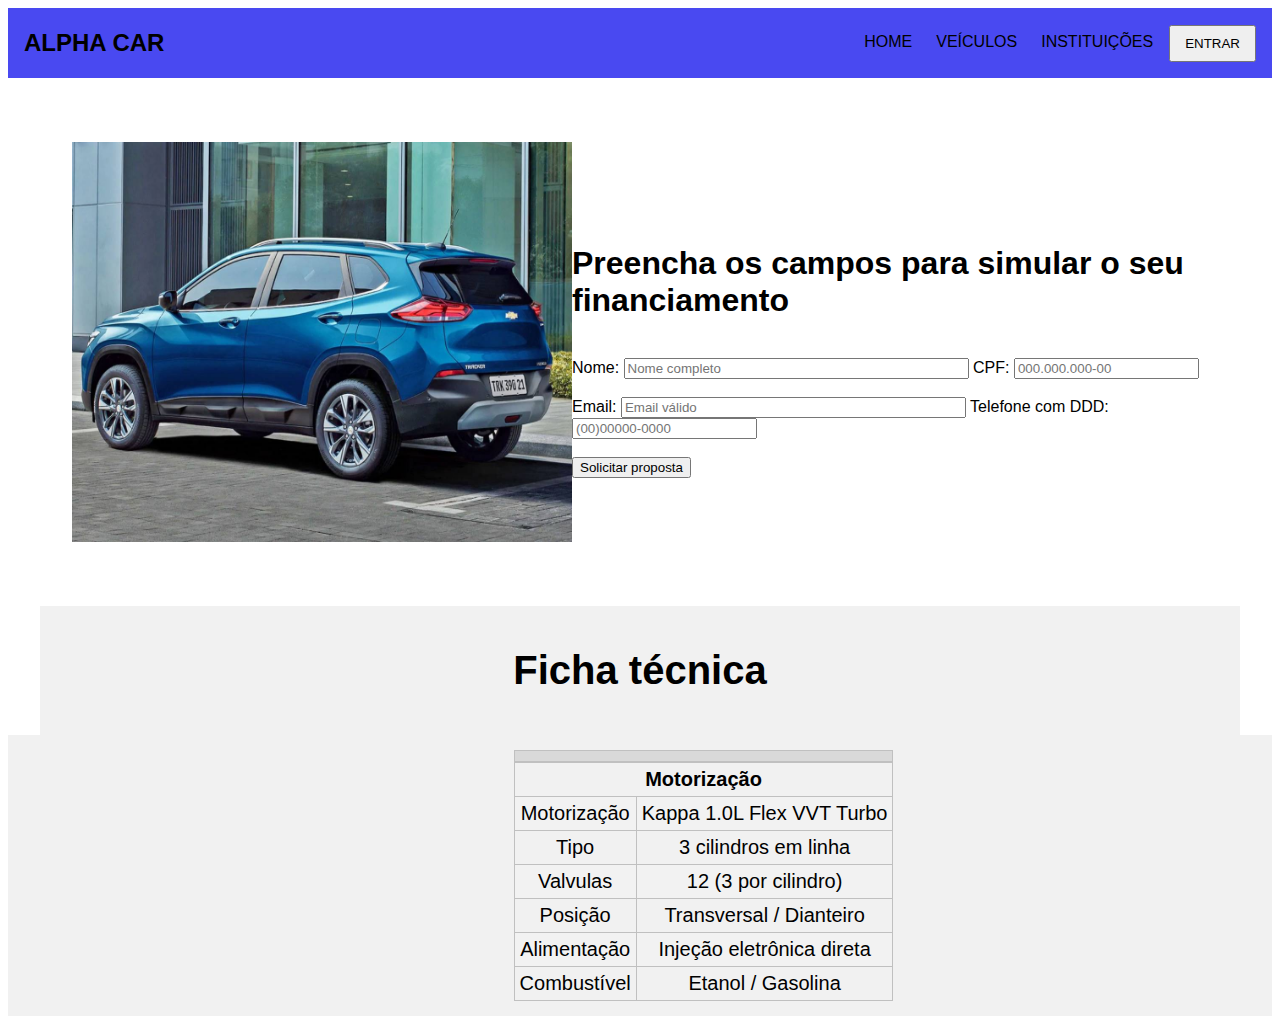
<file: dfokcd/index.html>
<!DOCTYPE html>
<html lang="pt-br">

<head>
    <meta charset="UTF-8">
    <meta http-equiv="X-UA-Compatible" content="IE=edge">
    <meta name="viewport" content="width=device-width, initial-scale=1.0">
    <link rel="stylesheet" type="text/css" href="style.css" media="screen" />
    <title>Alpha Car</title>
</head>

<body>
    <header id="header">
        <a id="logo" href="">ALPHA CAR</a>
        <nav id="nav">
            <ul id="menu">
                <li><a href="/">HOME</a></li>
                <li><a href="/">VEÍCULOS</a></li>
                <li><a href="/">INSTITUIÇÕES</a></li>
                <button id="button"><li><a href="/">ENTRAR</a></li></button>
            </ul>
        </nav>
    </header>
    <section class="imagem">
        <img src="chevrolet_tracker_2021_2.jpg" alt="mobile" width="500" height="400">
        </select>
        <div class="form">
            <form method="post" action="index.php"><br>
                <h1>Preencha os campos para simular o seu financiamento</h1><br>
                <label for="Nome">Nome:</label>
                <input type="text" size="40" placeholder="Nome completo">
                <label for="cpf">CPF:</label>
                <input type="text" placeholder="000.000.000-00"><br><br>
                <label for="email">Email: </label>
                <input type="text" size="40" placeholder="Email válido">
                <label for="telefone">Telefone com DDD:</label>
                <input type="text" placeholder="(00)00000-0000"><br><br>
                <input type="submit" value="Solicitar proposta">
            </form>
        </div>
    </section>
    <header class="header">
        <h1>Ficha técnica</h1>
    </header>

    <div class="tabela" align="center">
        <table>
            <caption></caption>
            <colgroup>
                <col span="2">
                <col span="1" style="background-color:#f2f2f2">
            </colgroup>
            <thead>
                <tr>
                    <th colspan="2">Motorização</th>

                </tr>
            </thead>
            <tbody>
                <tr>
                    <td>Motorização</td>
                    <td>Kappa 1.0L Flex VVT Turbo</td>
                </tr>
                <tr>
                    <td>Tipo</td>
                    <td>3 cilindros em linha</td>
                </tr>
                <tr>
                    <td>Valvulas</td>
                    <td>12 (3 por cilindro)</td>
                </tr>
                <tr>
                    <td>Posição</td>
                    <td>Transversal / Dianteiro</td>
                </tr>
                <tr>
                    <td>Alimentação</td>
                    <td>Injeção eletrônica direta</td>
                </tr>
                <tr>
                    <td>Combustível</td>
                    <td>Etanol / Gasolina</td>
                </tr>
        </table>
    </div>



</body>

</html>
</file>
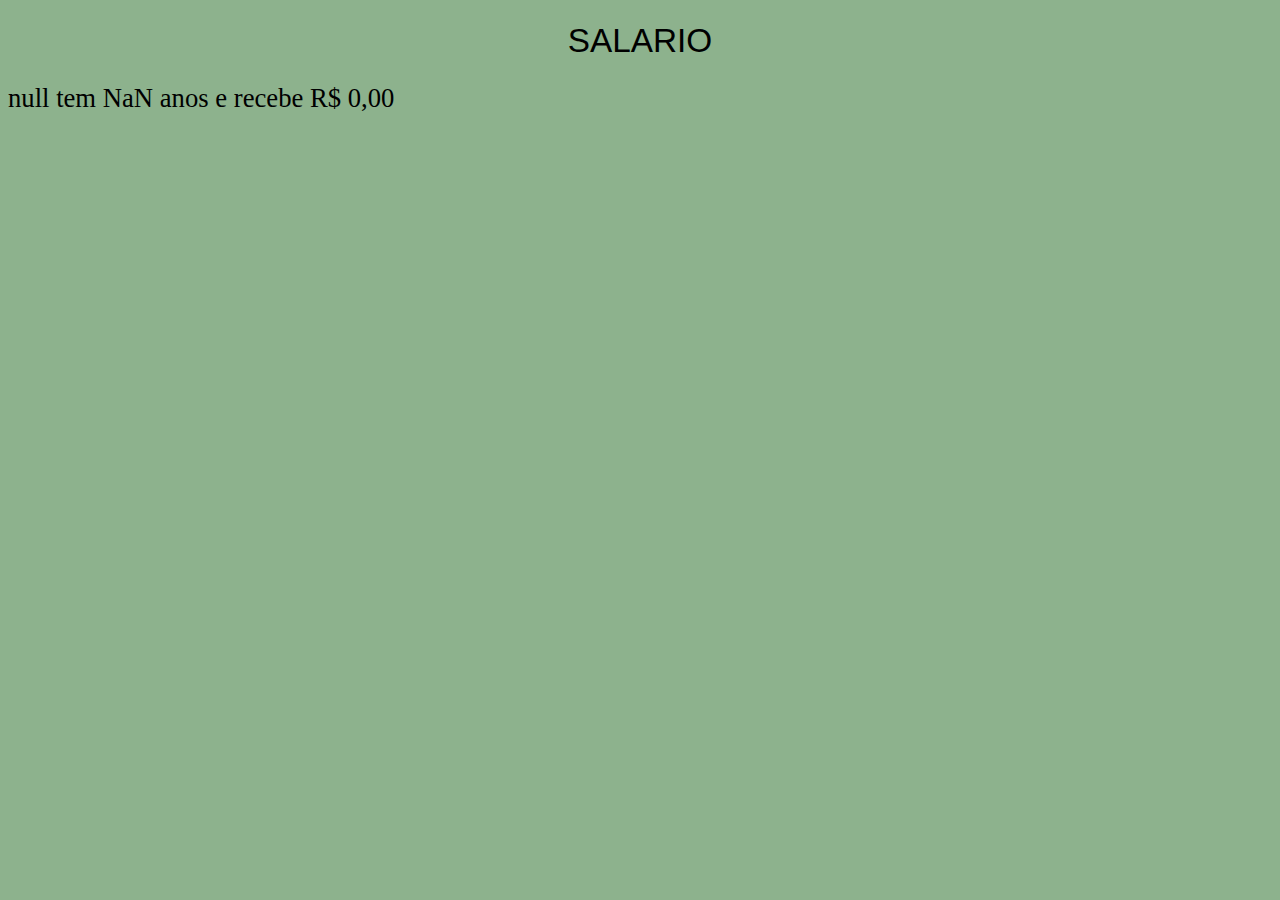
<file: Projetos/pj001.html>
<!DOCTYPE html>
<html lang="pt-br">

<head>
    <meta charset="UTF-8">
    <meta http-equiv="X-UA-Compatible" content="IE=edge">
    <meta name="viewport" content="width=device-width, initial-scale=1.0">
    <title>Document</title>
    <style>
        body {
            font: normal 20pt white arial;
            background-color: rgb(141, 178, 141);
        }
        
        h1 {
            font: normal 25pt arial;
        }
    </style>
</head>

<body>
    <h1 align="center">SALARIO</h1>
    <script>
        var nome = window.prompt('Digite seu nome: ');
        var idade = Number.parseInt(window.prompt('Digite sua idade: '));
        var salario = Number(window.prompt('Informe seu salario: '));
        document.write(`${nome} tem ${idade} anos e recebe ${salario.toLocaleString('pt-BR', {style: 'currency', currency: 'BRL'})}`)
            // este comando transforma o numero digitado na variavel na moeda do pais selecionado
    </script>
</body>

</html>
</file>
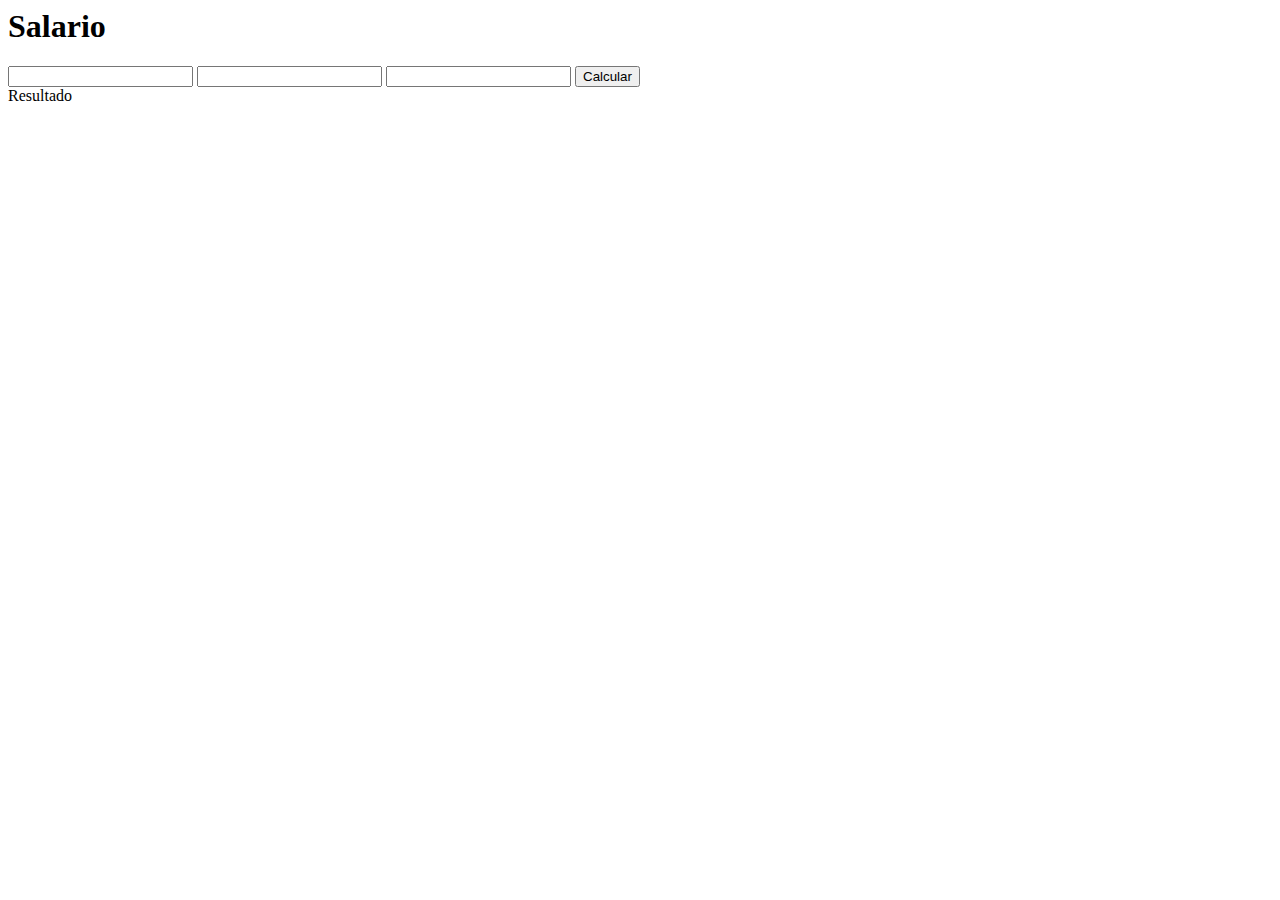
<file: Projetos/pj002.html>
<!DOCTYPE <!DOCTYPE html>
<html lang="pt-br">

<head>
    <meta charset="UTF-8">
    <meta http-equiv="X-UA-Compatible" content="IE=edge">
    <meta name="viewport" content="width=device-width, initial-scale=1.0">
    <title>Document</title>
    <style>

    </style>
</head>

<body>

    <h1>Salario</h1>
    <input type="text" id="name">
    <input type="number" id="salario">
    <input type="text" id="moeda">
    <input type="button" value="Calcular" id="iniciar" onclick="calcular()">
    <div id="res">Resultado</div>
    <script>
        function calcular() {
            var nm = document.getElementById('name').value;
            var slr = document.getElementById('salario').value;
            var md = document.getElementById('moeda').value;
            var res = document.getElementById('res');
            if (md == 'Real') {
                res.innerText = `${nm}, seu salário em reais é de R$${slr}.`;
            } else if (md == 'Dolar') {
                slr = slr / 5;
                res.innerText = `${nm}, seu salário em dólares é de $${slr}.`;
            } else if (md == 'Euro') {
                slr = slr / 5.41;
                res.innerText = `${nm}, seu salário em euros é de €${slr}.`;
            } else {
                res.innerText = `${nm}, você digitou a moeda de uma forma errada, digite: Real, Dolar ou Euro.`
            }
        }
    </script>
</body>

</html>
</file>
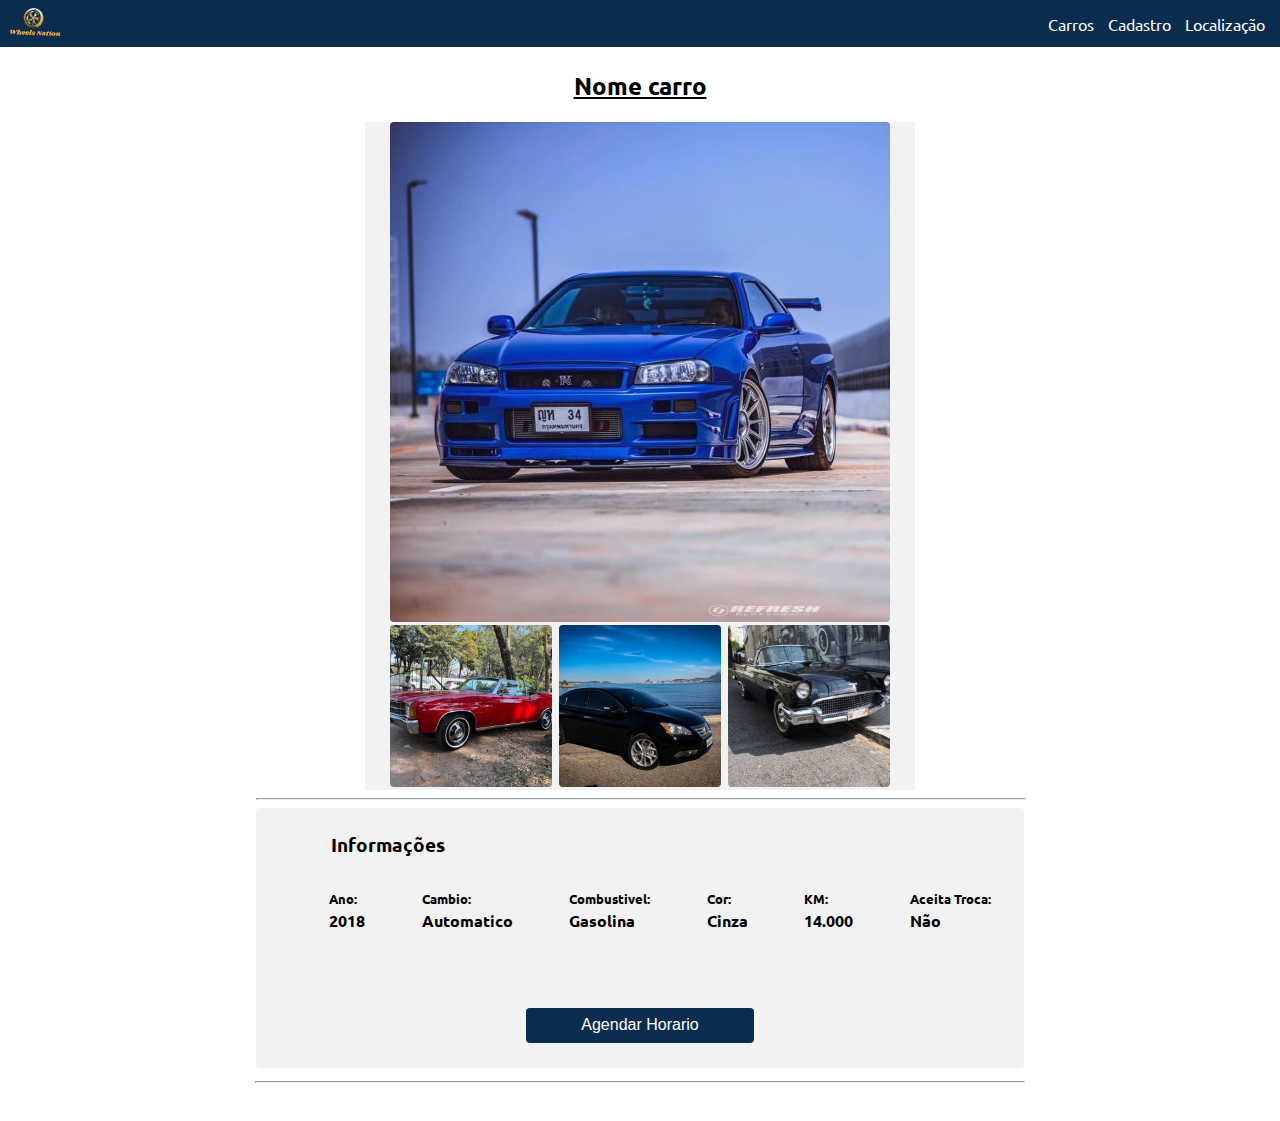
<file: Projeto-Lucimara/Carro/carro.html>
<!DOCTYPE html>
<html lang="pt-br">

<head>
    <meta charset="UTF-8">
    <meta http-equiv="X-UA-Compatible" content="IE=edge">
    <meta name="viewport" content="width=device-width, initial-scale=1.0">
    <link rel="stylesheet" type="text/css" href="carro.css" />
    <link rel="preconnect" href="https://fonts.googleapis.com">
    <link rel="preconnect" href="https://fonts.gstatic.com" crossorigin>
    <link href="https://fonts.googleapis.com/css2?family=Chivo+Mono&family=Ubuntu&display=swap" rel="stylesheet">
    <title>(Nome do Carro) - Informações</title>
</head>

<body>
    <header class="top">
        <a class="link-logo" href="pagina-carros.html"><img src="Wheels-Nation Logo.png" class="logo" alt="Logo da empresa" width="20%"></a>
        <div class="links">
            <a href="#">Carros</a>
            <a href="#">Cadastro</a>
            <a href="#">Localização</a>
        </div>
    </header>
    <div class="car">
        <h2><strong><u>Nome carro</u></strong></h2>
        <div class="imgs-car">
            <div class="items">
                <div class="select-image">
                    <img id="principal" src="skyline 500x500.jpg" alt="Imagem selecionada">
                </div>
                <div class="images">
                    <div class="thumbnails">
                        <div class="thumbnail">
                            <img src="Chevelle-1971-Vermelho-3-500x500.jpg" id="thumb1" onclick="img1click()">
                        </div>
                        <div class="thumbnail">
                            <img src="carro 500x500.jpg" id="thumb2" onclick="img2click()">
                        </div>
                        <div class="thumbnail">
                            <img src="carro antigo 500x500.jpg" id="thumb3" onclick="img3click()">
                        </div>
                    </div>
                </div>
            </div>
        </div>
        <hr width="100%" align="center">
        <div class="info-car">
            <h3>Informações</h3>
            <ul class="info">
                <li class="detail">
                    <h5>Ano:</h5>
                    <h4>2018</h4>
                </li>
                <li class="detail">
                    <h5>Cambio:</h5>
                    <h4>Automatico</h4>
                </li>
                <li class="detail">
                    <h5>Combustivel:</h5>
                    <h4>Gasolina</h4>
                </li>
                <br>
                <li class="detail">
                    <h5>Cor:</h5>
                    <h4>Cinza</h4>
                </li>
                <li class="detail">
                    <h5>KM:</h5>
                    <h4>14.000</h4>
                </li>
                <li class="detail">
                    <h5>Aceita Troca:</h5>
                    <h4>Não</h4>
                </li>
            </ul>
            <div class="bt-agendar"><button class="agendar">Agendar Horario</button></div>
        </div>
    </div>
    <hr class="final">
    <script src="carro.js"></script>
</body>

</html>
</file>
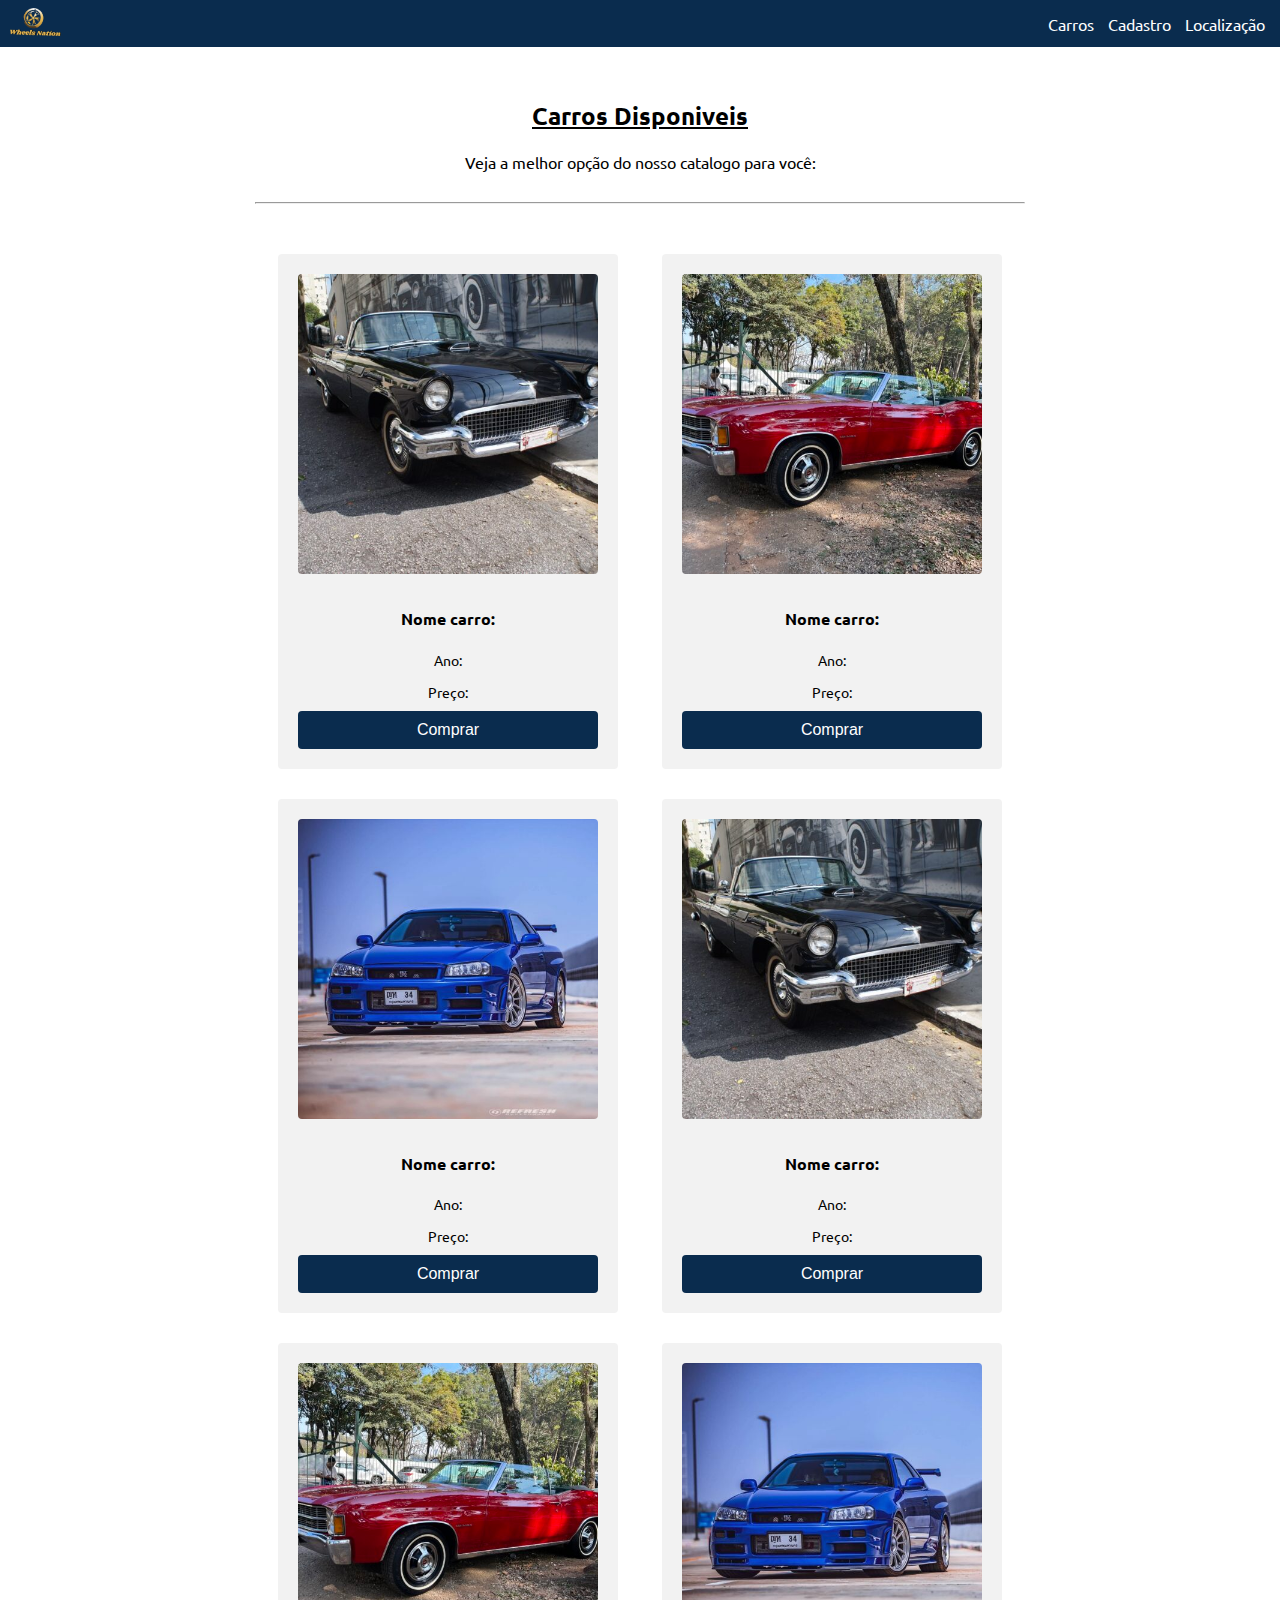
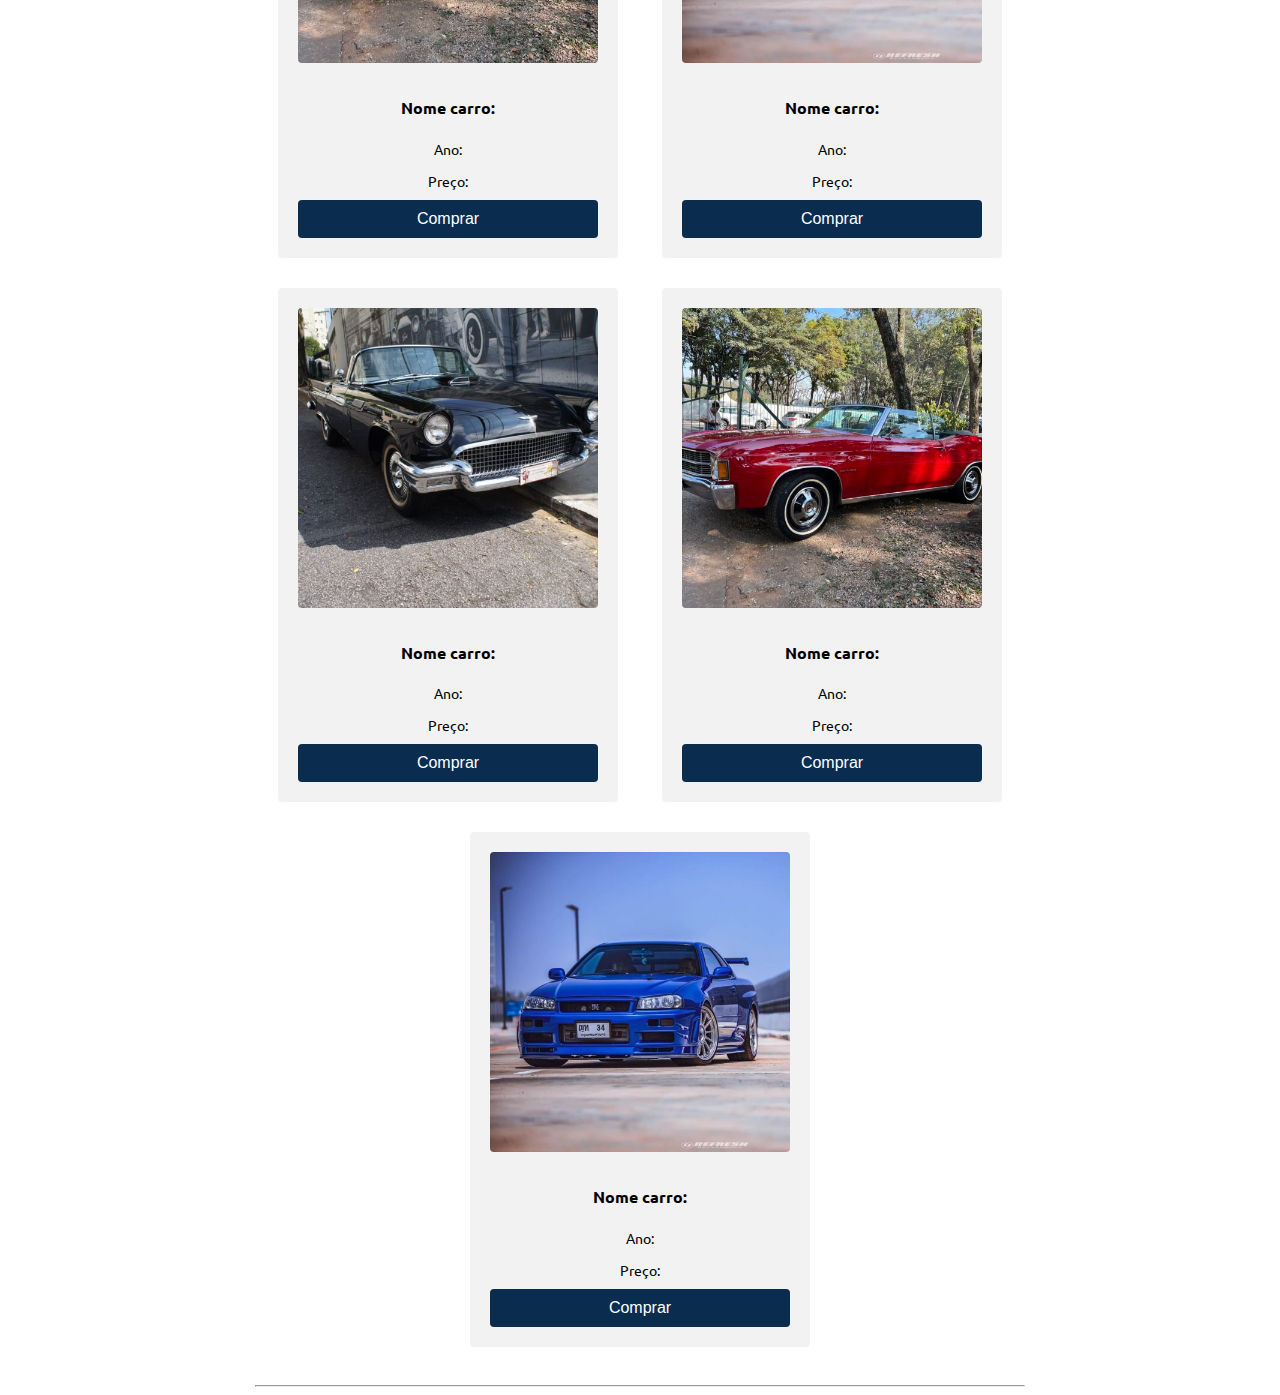
<file: Projeto-Lucimara/Catalogo/catalogo.html>
<!DOCTYPE html>
<html lang="pt-br">

<head>
    <meta charset="UTF-8">
    <meta http-equiv="X-UA-Compatible" content="IE=edge">
    <meta name="viewport" content="width=device-width, initial-scale=1.0">
    <link rel="stylesheet" type="text/css" href="catalogo.css" />
    <link rel="preconnect" href="https://fonts.googleapis.com">
    <link rel="preconnect" href="https://fonts.gstatic.com" crossorigin>
    <link href="https://fonts.googleapis.com/css2?family=Chivo+Mono&family=Ubuntu&display=swap" rel="stylesheet">
    <title>Pagina Inicial</title>
</head>

<body>
    <header class="top">
        <a class="link-logo" href="pagina-carros.html"><img src="Wheels-Nation Logo.png" class="logo" alt="Logo da empresa" width="20%"></a>
        <div class="links">
            <a href="#">Carros</a>
            <a href="#">Cadastro</a>
            <a href="#">Localização</a>
        </div>
    </header>
    <div class="info">
        <h2><strong><u>Carros Disponiveis</u></strong></h2>
        <div class="sub-tittle" align="center">Veja a melhor opção do nosso catalogo para você:</div>
        <hr width="60%" align="center">
        <div class="cars">
            <div class="portifolio">
                <div class="carros">
                    <img src="carro antigo 500x500.jpg" alt="CarrosDisponiveis" width=300>
                    <h4>Nome carro:</h4>
                    <p>Ano:</p>
                    <p>Preço:</p>
                    <input type="button" name="Comprar" value="Comprar" class="buy">
                </div>

                <div class="carros">
                    <img src="Chevelle-1971-Vermelho-3-500x500.jpg" alt="CarrosDisponiveis" width=300>
                    <h4>Nome carro:</h4>
                    <p>Ano:</p>
                    <p>Preço:</p>
                    <input type="button" name="Comprar" value="Comprar" class="buy">
                </div>
                <div class="carros">
                    <img src="skyline 500x500.jpg" alt="CarrosDisponiveis" width=300>
                    <h4>Nome carro:</h4>
                    <p>Ano:</p>
                    <p>Preço:</p>
                    <input type="button" name="Comprar" value="Comprar" class="buy">
                </div>
                <div class="carros">
                    <img src="carro antigo 500x500.jpg" alt="CarrosDisponiveis" width=300>
                    <h4>Nome carro:</h4>
                    <p>Ano:</p>
                    <p>Preço:</p>
                    <input type="button" name="Comprar" value="Comprar" class="buy">
                </div>
                <div class="carros">
                    <img src="Chevelle-1971-Vermelho-3-500x500.jpg" alt="CarrosDisponiveis" width=300>
                    <h4>Nome carro:</h4>
                    <p>Ano:</p>
                    <p>Preço:</p>
                    <input type="button" name="Comprar" value="Comprar" class="buy">
                </div>
                <div class="carros">
                    <img src="skyline 500x500.jpg" alt="CarrosDisponiveis" width=300>
                    <h4>Nome carro:</h4>
                    <p>Ano:</p>
                    <p>Preço:</p>
                    <input type="button" name="Comprar" value="Comprar" class="buy">
                </div>
                <div class="carros">
                    <img src="carro antigo 500x500.jpg" alt="CarrosDisponiveis" width=300>
                    <h4>Nome carro:</h4>
                    <p>Ano:</p>
                    <p>Preço:</p>
                    <input type="button" name="Comprar" value="Comprar" class="buy">
                </div>

                <div class="carros">
                    <img src="Chevelle-1971-Vermelho-3-500x500.jpg" alt="CarrosDisponiveis" width=300>
                    <h4>Nome carro:</h4>
                    <p>Ano:</p>
                    <p>Preço:</p>
                    <input type="button" name="Comprar" value="Comprar" class="buy">
                </div>
                <div class="carros">
                    <img src="skyline 500x500.jpg" alt="CarrosDisponiveis" width=300>
                    <h4>Nome carro:</h4>
                    <p>Ano:</p>
                    <p>Preço:</p>
                    <input type="button" name="Comprar" value="Comprar" class="buy">
                </div>

            </div>
        </div>
    </div>
    <hr width="60%" heigth="0.1px" align="center">
</body>

</html>
</file>
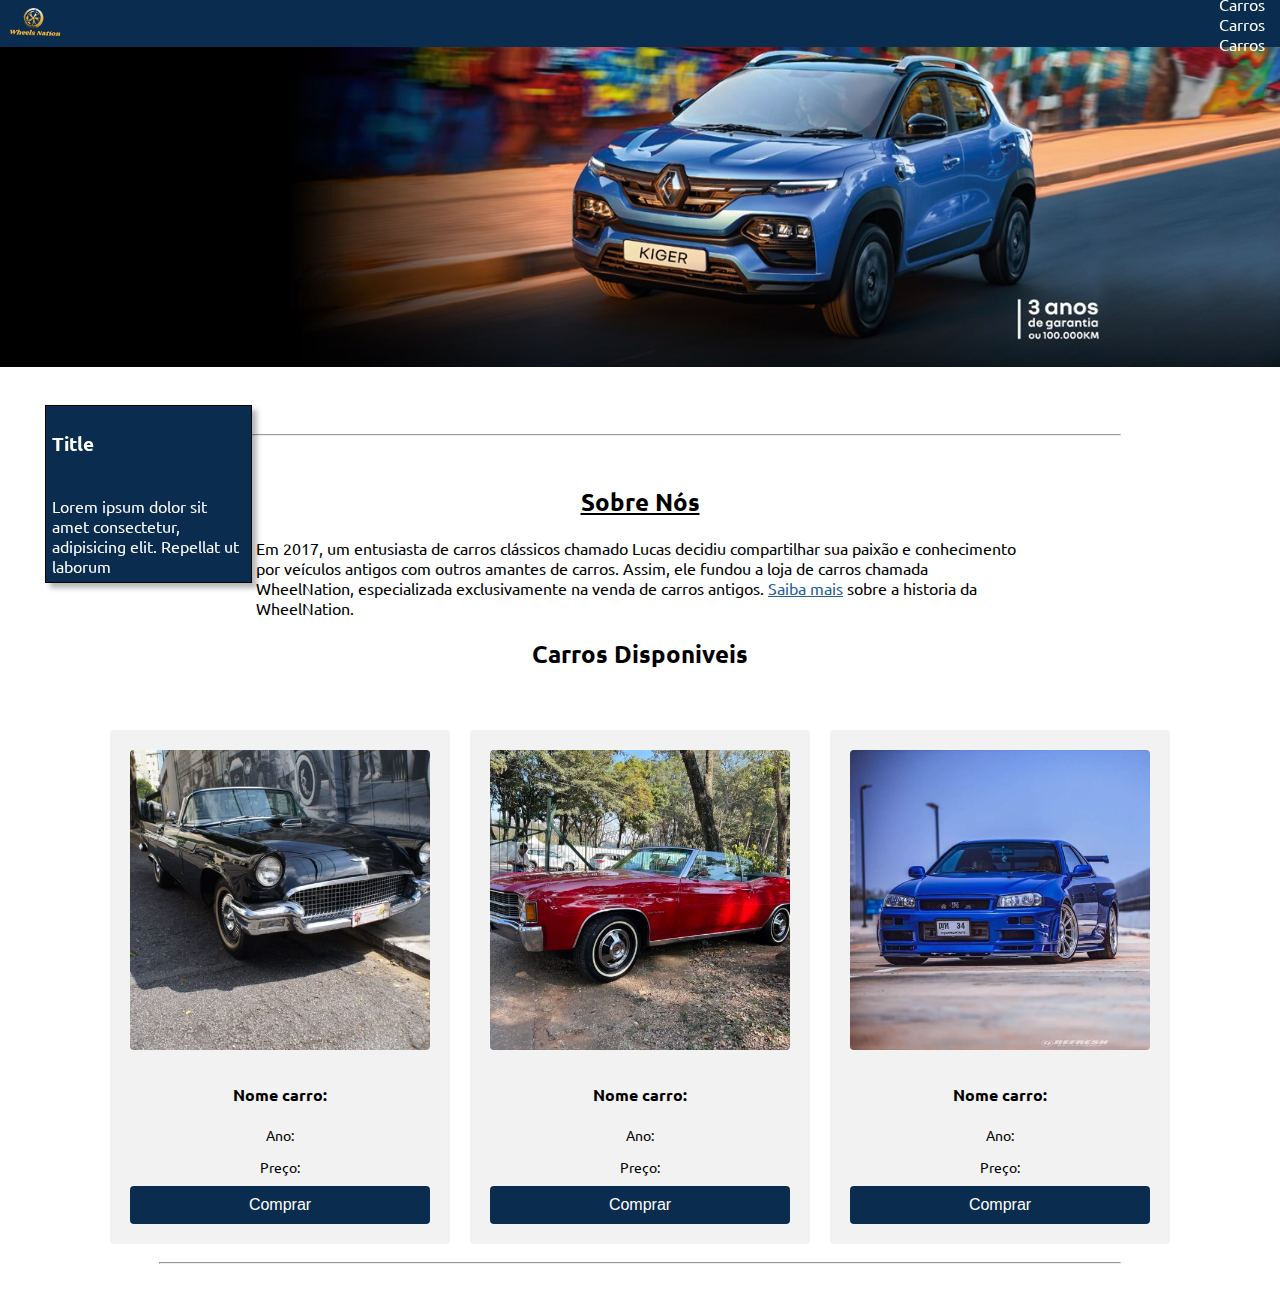
<file: Projeto-Lucimara/Pagina-Carros/pagina-carros.html>
<!DOCTYPE html>
<html lang="pt-br">

<head>
    <meta charset="UTF-8">
    <meta http-equiv="X-UA-Compatible" content="IE=edge">
    <meta name="viewport" content="width=device-width, initial-scale=1.0">
    <link rel="stylesheet" type="text/css" href="pagina-carros.css" />
    <link rel="preconnect" href="https://fonts.googleapis.com">
    <link rel="preconnect" href="https://fonts.gstatic.com" crossorigin>
    <link href="https://fonts.googleapis.com/css2?family=Chivo+Mono&family=Ubuntu&display=swap" rel="stylesheet">
    <title>Pagina Inicial</title>
</head>

<body>
    <header class="top">
        <a class="link-logo" href="pagina-carros.html"><img src="Wheels-Nation Logo.png" class="logo" alt="Logo da empresa" width="20%"></a>
        <div class="links">
            <li>
                <a href="#">Carros</a>
            </li>
            <li>
                <a href="#">Carros</a>
            </li>
            <li>
                <a href="#">Carros</a>
            </li>
        </div>

    </header>
    <div class="car">
        <img src="Carro principal.jpg" alt="Carro principal" class="principal">
        <div class="box">
            <h3>Title</h3><br> Lorem ipsum dolor sit amet consectetur, adipisicing elit. Repellat ut laborum
        </div>
    </div>
    <hr class="first">
    <div class="descricao">
        <h2 class="t"><strong><u>Sobre Nós</u></strong></h2>
        Em 2017, um entusiasta de carros clássicos chamado Lucas decidiu compartilhar sua paixão e conhecimento por veículos antigos com outros amantes de carros. Assim, ele fundou a loja de carros chamada WheelNation, especializada exclusivamente na venda de
        carros antigos.
        <a href="#">Saiba mais</a> sobre a historia da WheelNation.

    </div>
    <h2 class="t">Carros Disponiveis</h2>
    <div class="cars">
        <div class="portifolio">
            <div class="carros">
                <img src="carro antigo 500x500.jpg" alt="CarrosDisponiveis" width=300>
                <h4>Nome carro:</h4>
                <p>Ano:</p>
                <p>Preço:</p>
                <input type="button" name="Comprar" value="Comprar" class="buy">
            </div>

            <div class="carros">
                <img src="Chevelle-1971-Vermelho-3-500x500.jpg" alt="CarrosDisponiveis" width=300>
                <h4>Nome carro:</h4>
                <p>Ano:</p>
                <p>Preço:</p>
                <input type="button" name="Comprar" value="Comprar" class="buy">
            </div>
            <div class="carros">
                <img src="skyline 500x500.jpg" alt="CarrosDisponiveis" width=300>
                <h4>Nome carro:</h4>
                <p>Ano:</p>
                <p>Preço:</p>
                <input type="button" name="Comprar" value="Comprar" class="buy">
            </div>

        </div>
    </div>
    <hr class="final">
</body>

</html>
</file>
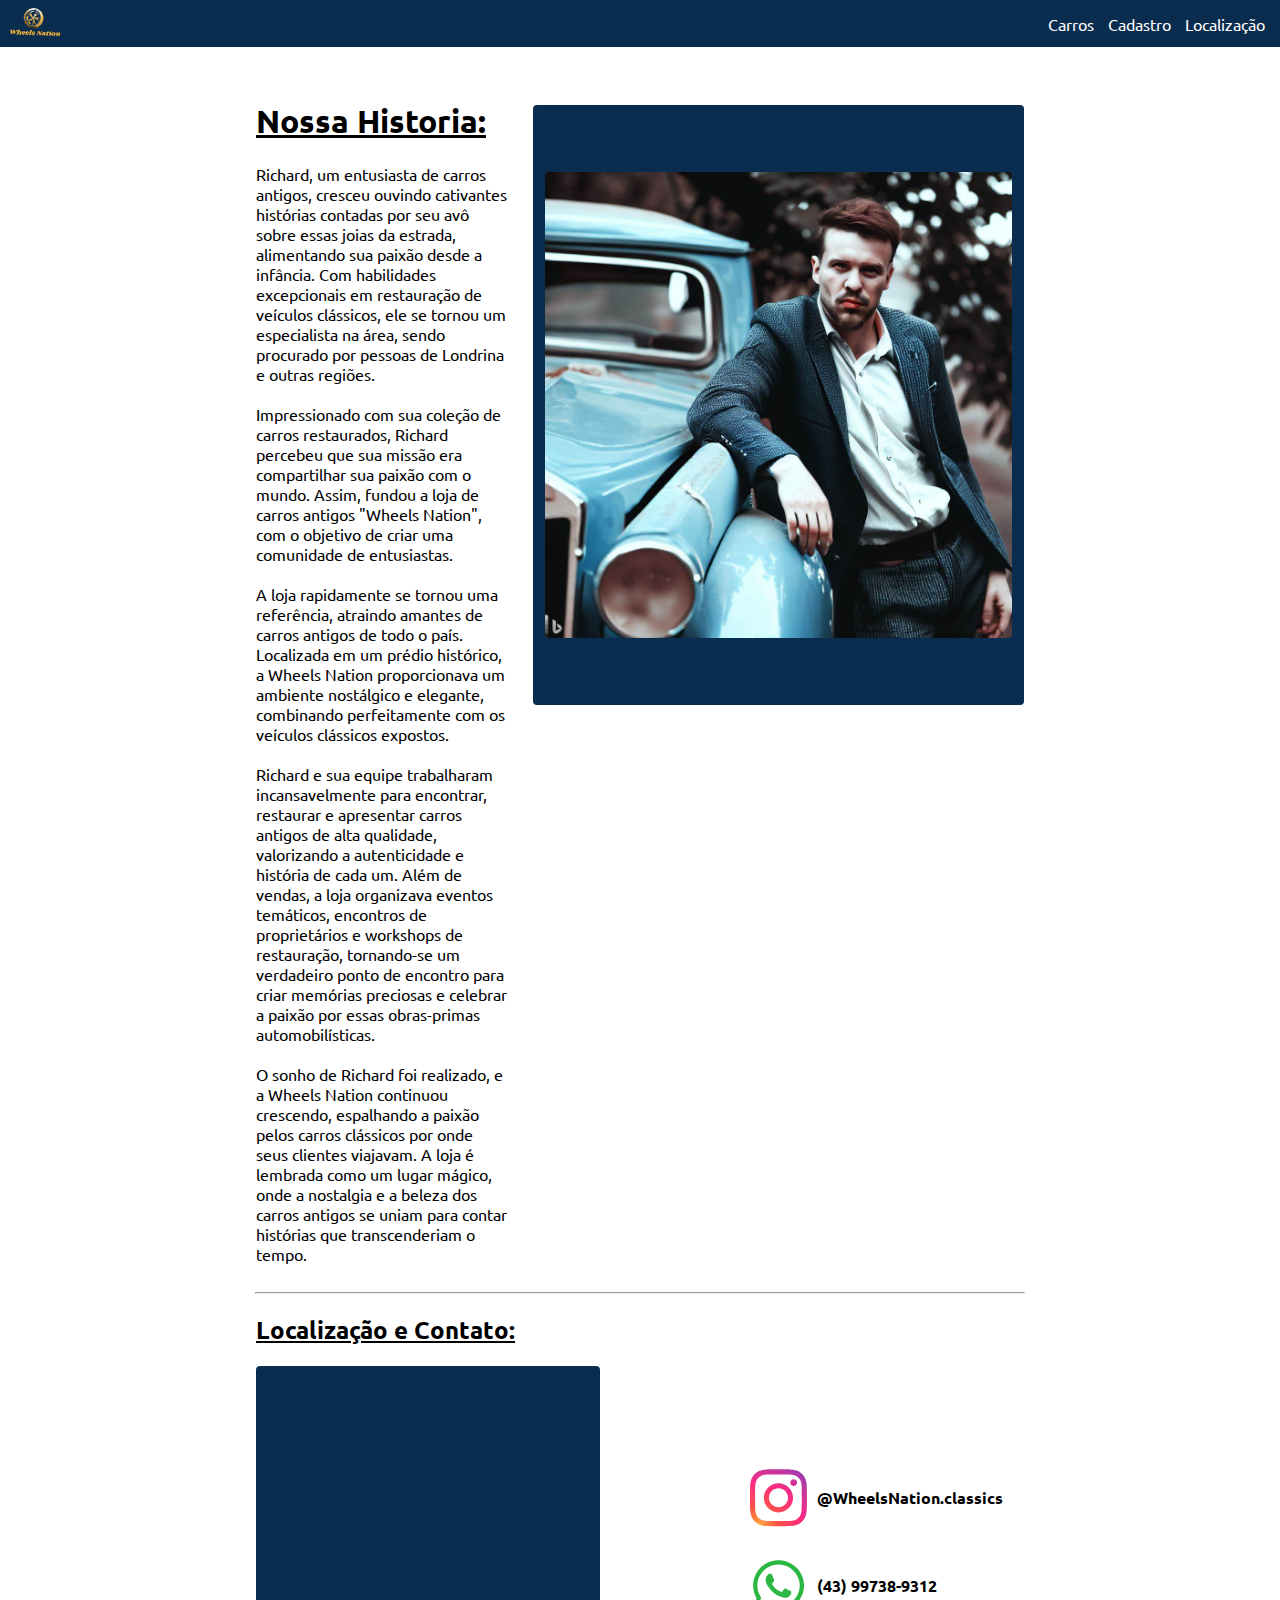
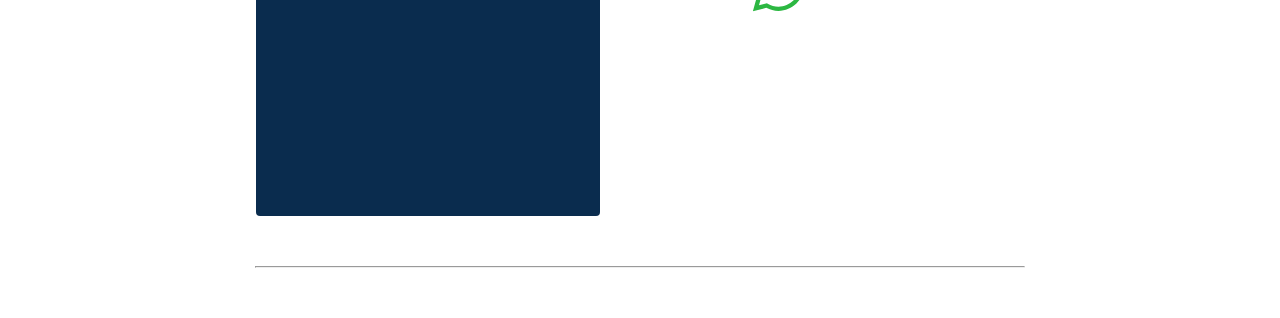
<file: Projeto-Lucimara/Sobre Nos/sobrenos.html>
<!DOCTYPE html>
<html lang="pt-br">

<head>
    <meta charset="UTF-8">
    <meta http-equiv="X-UA-Compatible" content="IE=edge">
    <meta name="viewport" content="width=device-width, initial-scale=1.0">
    <link rel="stylesheet" type="text/css" href="sobrenos.css" />
    <link rel="preconnect" href="https://fonts.googleapis.com">
    <link rel="preconnect" href="https://fonts.gstatic.com" crossorigin>
    <link href="https://fonts.googleapis.com/css2?family=Chivo+Mono&family=Ubuntu&display=swap" rel="stylesheet">
    <title>Pagina Inicial</title>
</head>

<body>
    <header class="top">
        <a class="link-logo" href="pagina-carros.html"><img src="Wheels-Nation Logo.png" class="logo" alt="Logo da empresa" width="20%"></a>
        <div class="links">
            <a href="#">Carros</a>
            <a href="#">Cadastro</a>
            <a href="#">Localização</a>
        </div>
    </header>
    <div class="info">
        <div class="history">
            <h1><strong><u>Nossa Historia:</u></strong></h1>
            Richard, um entusiasta de carros antigos, cresceu ouvindo cativantes histórias contadas por seu avô sobre essas joias da estrada, alimentando sua paixão desde a infância. Com habilidades excepcionais em restauração de veículos clássicos, ele se tornou
            um especialista na área, sendo procurado por pessoas de Londrina e outras regiões.<br><br> Impressionado com sua coleção de carros restaurados, Richard percebeu que sua missão era compartilhar sua paixão com o mundo. Assim, fundou
            a loja de carros antigos "Wheels Nation", com o objetivo de criar uma comunidade de entusiastas.<br><br> A loja rapidamente se tornou uma referência, atraindo amantes de carros antigos de todo o país. Localizada em um prédio histórico, a Wheels
            Nation proporcionava um ambiente nostálgico e elegante, combinando perfeitamente com os veículos clássicos expostos.<br><br> Richard e sua equipe trabalharam incansavelmente para encontrar, restaurar e apresentar carros antigos de alta qualidade,
            valorizando a autenticidade e história de cada um. Além de vendas, a loja organizava eventos temáticos, encontros de proprietários e workshops de restauração, tornando-se um verdadeiro ponto de encontro para criar memórias preciosas e celebrar
            a paixão por essas obras-primas automobilísticas.<br><br> O sonho de Richard foi realizado, e a Wheels Nation continuou crescendo, espalhando a paixão pelos carros clássicos por onde seus clientes viajavam. A loja é lembrada como um lugar
            mágico, onde a nostalgia e a beleza dos carros antigos se uniam para contar histórias que transcenderiam o tempo.<br><br>
        </div>

        <div class="banner">
            <img src="Dono-Wheels-Nation.jpeg" alt="dono">
        </div>
    </div>
    <hr width="60%" align="center">
    <div class="tittle">

        <h2><strong><u>Localização e Contato:</u></strong></h2>
    </div>
    <div class="local">

        <div class="map">
            <iframe src="https://www.google.com/maps/embed?pb=!1m18!1m12!1m3!1d3664.2217488037145!2d-51.169255400000004!3d-23.307711899999997!2m3!1f0!2f0!3f0!3m2!1i1024!2i768!4f13.1!3m3!1m2!1s0x94eb44af60dcde41%3A0x85808a3252ba234!2sR.%20Paranagu%C3%A1%2C%20244%20-%20Centro%2C%20Londrina%20-%20PR%2C%2086020-030!5e0!3m2!1spt-BR!2sbr!4v1690239201109!5m2!1spt-BR!2sbr"
                style="border:0;" allowfullscreen="" loading="lazy" referrerpolicy="no-referrer-when-downgrade"></iframe>
        </div>
        <div class="contato">
            <div class="insta">
                <?xml version="1.0" ?>
                <svg enable-background="new 0 0 128 128" id="Social_Icons" version="1.1" viewBox="0 0 128 128" xml:space="preserve" xmlns="http://www.w3.org/2000/svg" xmlns:xlink="http://www.w3.org/1999/xlink"><g id="_x37__stroke"><g id="Instagram_1_"><rect clip-rule="evenodd" fill="none" fill-rule="evenodd" height="128" width="128"/><radialGradient cx="19.1111" cy="128.4444" gradientUnits="userSpaceOnUse" id="Instagram_2_" r="163.5519"><stop offset="0" style="stop-color:#FFB140"/><stop offset="0.2559" style="stop-color:#FF5445"/><stop offset="0.599" style="stop-color:#FC2B82"/><stop offset="1" style="stop-color:#8E40B7"/></radialGradient><path clip-rule="evenodd" d="M105.843,29.837    c0,4.242-3.439,7.68-7.68,7.68c-4.241,0-7.68-3.438-7.68-7.68c0-4.242,3.439-7.68,7.68-7.68    C102.405,22.157,105.843,25.595,105.843,29.837z M64,85.333c-11.782,0-21.333-9.551-21.333-21.333    c0-11.782,9.551-21.333,21.333-21.333c11.782,0,21.333,9.551,21.333,21.333C85.333,75.782,75.782,85.333,64,85.333z M64,31.135    c-18.151,0-32.865,14.714-32.865,32.865c0,18.151,14.714,32.865,32.865,32.865c18.151,0,32.865-14.714,32.865-32.865    C96.865,45.849,82.151,31.135,64,31.135z M64,11.532c17.089,0,19.113,0.065,25.861,0.373c6.24,0.285,9.629,1.327,11.884,2.204    c2.987,1.161,5.119,2.548,7.359,4.788c2.24,2.239,3.627,4.371,4.788,7.359c0.876,2.255,1.919,5.644,2.204,11.884    c0.308,6.749,0.373,8.773,0.373,25.862c0,17.089-0.065,19.113-0.373,25.861c-0.285,6.24-1.327,9.629-2.204,11.884    c-1.161,2.987-2.548,5.119-4.788,7.359c-2.239,2.24-4.371,3.627-7.359,4.788c-2.255,0.876-5.644,1.919-11.884,2.204    c-6.748,0.308-8.772,0.373-25.861,0.373c-17.09,0-19.114-0.065-25.862-0.373c-6.24-0.285-9.629-1.327-11.884-2.204    c-2.987-1.161-5.119-2.548-7.359-4.788c-2.239-2.239-3.627-4.371-4.788-7.359c-0.876-2.255-1.919-5.644-2.204-11.884    c-0.308-6.749-0.373-8.773-0.373-25.861c0-17.089,0.065-19.113,0.373-25.862c0.285-6.24,1.327-9.629,2.204-11.884    c1.161-2.987,2.548-5.119,4.788-7.359c2.239-2.24,4.371-3.627,7.359-4.788c2.255-0.876,5.644-1.919,11.884-2.204    C44.887,11.597,46.911,11.532,64,11.532z M64,0C46.619,0,44.439,0.074,37.613,0.385C30.801,0.696,26.148,1.778,22.078,3.36    c-4.209,1.635-7.778,3.824-11.336,7.382C7.184,14.3,4.995,17.869,3.36,22.078c-1.582,4.071-2.664,8.723-2.975,15.535    C0.074,44.439,0,46.619,0,64c0,17.381,0.074,19.561,0.385,26.387c0.311,6.812,1.393,11.464,2.975,15.535    c1.635,4.209,3.824,7.778,7.382,11.336c3.558,3.558,7.127,5.746,11.336,7.382c4.071,1.582,8.723,2.664,15.535,2.975    C44.439,127.926,46.619,128,64,128c17.381,0,19.561-0.074,26.387-0.385c6.812-0.311,11.464-1.393,15.535-2.975    c4.209-1.636,7.778-3.824,11.336-7.382c3.558-3.558,5.746-7.127,7.382-11.336c1.582-4.071,2.664-8.723,2.975-15.535    C127.926,83.561,128,81.381,128,64c0-17.381-0.074-19.561-0.385-26.387c-0.311-6.812-1.393-11.464-2.975-15.535    c-1.636-4.209-3.824-7.778-7.382-11.336c-3.558-3.558-7.127-5.746-11.336-7.382c-4.071-1.582-8.723-2.664-15.535-2.975    C83.561,0.074,81.381,0,64,0z" fill="url(#Instagram_2_)" fill-rule="evenodd" id="Instagram"/></g></g></svg>
                <h4>
                    <a href="https://www.instagram.com  ">@WheelsNation.classics</a></h4>
            </div>
            <div class="zapzap">
                <?xml version="1.0" ?>
                <svg style="enable-background:new 0 0 512 512;" version="1.1" viewBox="0 0 512 512" xml:space="preserve" xmlns="http://www.w3.org/2000/svg" xmlns:xlink="http://www.w3.org/1999/xlink"><g id="_x33_75-whatsapp"><g><path d="M417.103,92.845C374.08,49.721,316.787,26.001,255.897,26.001    c-125.678,0-227.946,102.269-227.946,227.945c0,40.146,10.474,79.37,30.394,113.973l-32.343,118.08l120.852-31.728    c33.268,18.173,70.744,27.724,108.941,27.724h0.103c125.576,0,230.101-102.269,230.101-227.945    C485.998,193.161,460.125,135.97,417.103,92.845z" style="fill:#2CB742;"/><path d="M255.897,443.593c-34.089,0-67.46-9.138-96.518-26.388l-6.879-4.107l-71.67,18.789l19.099-69.924    l-4.518-7.187c-18.995-30.188-28.956-64.995-28.956-100.83c0-104.424,85.018-189.44,189.545-189.44    c50.619,0,98.158,19.714,133.892,55.548c35.731,35.835,57.705,83.376,57.603,133.996    C447.495,358.578,360.319,443.593,255.897,443.593z" style="fill:#FFFFFF;"/><path d="M359.807,301.691c-5.647-2.872-33.677-16.635-38.914-18.48c-5.237-1.952-9.035-2.875-12.834,2.875    s-14.683,18.48-18.073,22.384c-3.285,3.799-6.674,4.312-12.321,1.437c-33.473-16.735-55.445-29.878-77.521-67.768    c-5.853-10.062,5.854-9.344,16.736-31.11c1.85-3.801,0.926-7.086-0.514-9.961c-1.436-2.875-12.834-30.906-17.557-42.304    c-4.62-11.089-9.343-9.549-12.835-9.754c-3.285-0.206-7.086-0.206-10.883-0.206c-3.8,0-9.96,1.438-15.197,7.085    c-5.236,5.75-19.92,19.51-19.92,47.541s20.432,55.139,23.205,58.937c2.874,3.798,40.148,61.299,97.338,86.045    c36.144,15.607,50.314,16.94,68.386,14.271c10.985-1.643,33.679-13.759,38.401-27.107c4.723-13.347,4.723-24.743,3.285-27.105    C369.255,305.901,365.454,304.465,359.807,301.691z" style="fill:#2CB742;"/></g></g><g id="Layer_1"/></svg>
                <h4><a href="https://www.whatsapp.com/?lang=pt_BR">(43) 99738-9312</a></h4>
            </div>
        </div>
    </div>
    <hr class="final" width="60%" align="center">
</body>

</html>
</file>
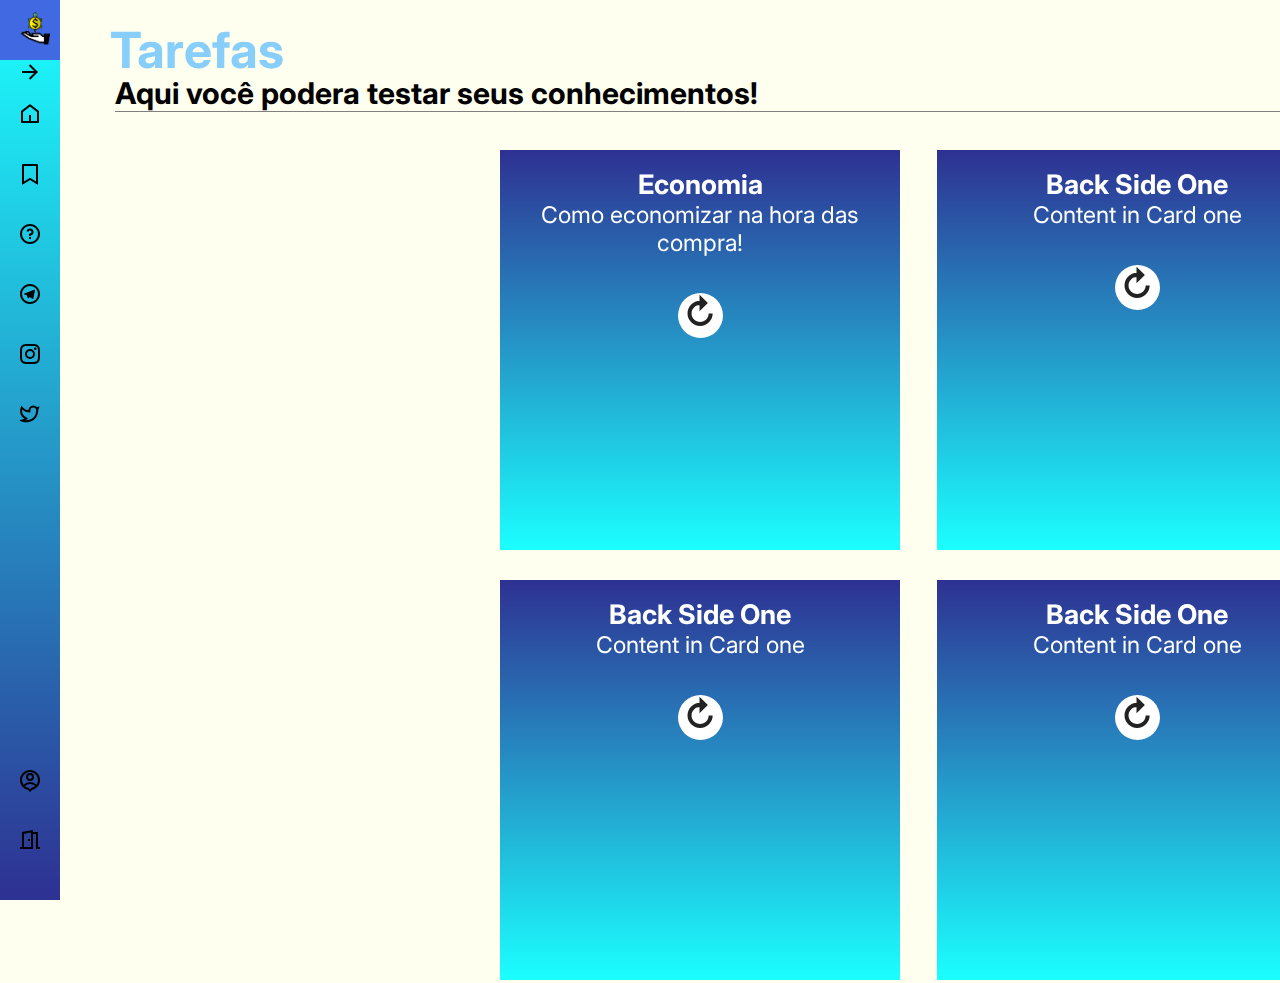
<file: projeto-integrador/Projeto Integrador/tarefas/tarefas.html>
<!DOCTYPE html>
<html lang="pt-br">

<head>
    <meta charset="UTF-8">
    <meta http-equiv="X-UA-Compatible" content="IE=edge">
    <meta name="viewport" content="width=device-width, initial-scale=1.0">
    <link rel="stylesheet" type="text/css" href="tarefas.css" />
    <link rel="preconnect" href="https://fonts.googleapis.com">
    <link rel="preconnect" href="https://fonts.gstatic.com" crossorigin>
    <link href="https://fonts.googleapis.com/css2?family=Inter:wght@500&display=swap" rel="stylesheet">
    <link rel="preconnect" href="https://fonts.googleapis.com">
    <link rel="preconnect" href="https://fonts.gstatic.com" crossorigin>
    <link href="https://fonts.googleapis.com/css2?family=Inter:wght@500&display=swap" rel="stylesheet">
    <title>Turtle Education - Tarefas</title>
</head>

<body>
    <div class="flipblock">

        <div class="cardbox">
            <div class="card">
                <div class="front">
                    <h3>Economia</h3>
                    <p class="p">Como economizar na hora das compra!</p>
                    <strong class="strong">&#x21bb;</strong>
                    <a href="#" class="link"></a>
                </div>
                <div class="back">
                    <h3>Na hora das compras!</h3>
                    <p class="p">Ja sabemos que a economia do nosso dinheiro é importante agora ponha em pratica!</p>
                    <a href="#" class="link">Exercicios</a>
                </div>
            </div>
        </div>
        <div class="cardbox">
            <div class="card">
                <div class="front">
                    <h3>Back Side One</h3>
                    <p class="p">Content in Card one</p>
                    <strong class="strong">&#x21bb;</strong>
                    <a href="#" class="link"></a>
                </div>
                <div class="back">
                    <h3>Back Side</h3>
                    <p class="p">Hover to Flip</p>
                    <a href="#" class="link">Button</a>
                </div>
            </div>
        </div>
        <div class="cardbox">
            <div class="card">
                <div class="front">
                    <h3>Back Side One</h3>
                    <p class="p">Content in Card one</p>
                    <strong class="strong">&#x21bb;</strong>
                    <a href="#" class="link"></a>
                </div>
                <div class="back">
                    <h3>Back Side</h3>
                    <p class="p">Hover to Flip</p>
                    <a href="#" class="link">Button</a>
                </div>
            </div>
        </div>
        <div class="cardbox">
            <div class="card">
                <div class="front">
                    <h3>Back Side One</h3>
                    <p class="p">Content in Card one</p>
                    <strong class="strong">&#x21bb;</strong>
                    <a href="#" class="link"></a>
                </div>
                <div class="back">
                    <h3>Back Side</h3>
                    <p class="p">Hover to Flip</p>
                    <a href="#" class="link">Button</a>
                </div>
            </div>
        </div>

    </div>
    <div class="cabecalio">
        <h1 class="titulo">Tarefas</h1>
        <h2 class="frase">Aqui você podera testar seus conhecimentos!</h2>
    </div>
    <div class="lateral oculto">
        <div class="menu-btn">
            <img src="logotartaruga.png" height="60px" width="60px">
            <div class="txt">Turtle<br>Education!</div>
        </div>
        <div class="menu ">
            <svg class="arrow " xmlns="http://www.w3.org/2000/svg " viewBox="0 0 24 24 " width="24 " height="24 "><path fill="none " d="M0 0h24v24H0z "/><path d="M7.828 11H20v2H7.828l5.364 5.364-1.414 1.414L4 12l7.778-7.778 1.414 1.414z "/></svg>
        </div>
        <div class="menu-btn ">
            <svg class="icon " xmlns="http://www.w3.org/2000/svg " viewBox="0 0 24 24 " width="24 " height="24 "><path fill="none " d="M0 0h24v24H0z "/><path d="M13 19h6V9.978l-7-5.444-7 5.444V19h6v-6h2v6zm8
            1a1 1 0 0 1-1 1H4a1 1 0 0 1-1-1V9.49a1 1 0 0 1 .386-.79l8-6.222a1 1 0 0 1 1.228 0l8 6.222a1 1 0 0 1 .386.79V20z "/></svg>
            <div class="txt ">Inicio</div>
        </div>
        <div class="menu-btn ">
            <svg class="icon " xmlns="http://www.w3.org/2000/svg " viewBox="0 0 24 24 " width="24 " height="24 "><path fill="none " d="M0 0h24v24H0z "/><path d="M5 2h14a1 1 0 0 1 1 1v19.143a.5.5 0 0 1-.766.424L12 18.03l-7.234 4.536A.5.5 0 0 1 4 22.143V3a1
            1 0 0 1 1-1zm13 2H6v15.432l6-3.761 6 3.761V4z "/></svg>
            <div class="txt ">Tarefas</div>
        </div>
        <div class="menu-btn ">
            <svg class="icon " xmlns="http://www.w3.org/2000/svg " viewBox="0 0 24 24 " width="24 " height="24 "><path fill="none " d="M0 0h24v24H0z "/><path d="M12 22C6.477 22 2 17.523 2 12S6.477 2 12 2s10 4.477 10 10-4.477 10-10 10zm0-2a8 8 0 1 0
            0-16 8 8 0 0 0 0 16zm-1-5h2v2h-2v-2zm2-1.645V14h-2v-1.5a1 1 0 0 1 1-1 1.5 1.5 0 1 0-1.471-1.794l-1.962-.393A3.501 3.501 0 1 1 13 13.355z "/></svg>
            <div class="txt ">Ajuda</div>
        </div>
        <div class="menu-btn ">
            <svg class="icon " xmlns="http://www.w3.org/2000/svg " viewBox="0 0 24 24 " width="24 " height="24 "><path fill="none " d="M0 0h24v24H0z "/><path d="M12 20a8 8 0 1 0 0-16 8 8 0 0 0 0 16zm0 2C6.477 22 2 17.523 2 12S6.477 2 12 2s10 4.477 10
            10-4.477 10-10 10zm-3.11-8.83l-2.498-.779c-.54-.165-.543-.537.121-.804l9.733-3.76c.565-.23.885.061.702.79l-1.657 7.82c-.116.557-.451.69-.916.433l-2.551-1.888-1.189 1.148c-.122.118-.221.219-.409.244-.187.026-.341-.03-.454-.34l-.87-2.871-.012.008z "/></svg>
            <div class="txt ">Telegram</div>
        </div>
        <div class="menu-btn ">
            <svg class="icon " xmlns="http://www.w3.org/2000/svg " viewBox="0 0 24 24 " width="24 " height="24 "><path fill="none " d="M0 0h24v24H0z "/><path d="M12 9a3 3 0 1 0 0 6 3 3 0 0 0 0-6zm0-2a5 5 0 1 1 0 10 5 5 0 0 1 0-10zm6.5-.25a1.25 1.25
            0 0 1-2.5 0 1.25 1.25 0 0 1 2.5 0zM12 4c-2.474 0-2.878.007-4.029.058-.784.037-1.31.142-1.798.332-.434.168-.747.369-1.08.703a2.89 2.89 0 0 0-.704 1.08c-.19.49-.295 1.015-.331 1.798C4.006 9.075 4 9.461 4 12c0 2.474.007 2.878.058 4.029.037.783.142
            1.31.331 1.797.17.435.37.748.702 1.08.337.336.65.537 1.08.703.494.191 1.02.297 1.8.333C9.075 19.994 9.461 20 12 20c2.474 0 2.878-.007 4.029-.058.782-.037 1.309-.142 1.797-.331.433-.169.748-.37 1.08-.702.337-.337.538-.65.704-1.08.19-.493.296-1.02.332-1.8.052-1.104.058-1.49.058-4.029
            0-2.474-.007-2.878-.058-4.029-.037-.782-.142-1.31-.332-1.798a2.911 2.911 0 0 0-.703-1.08 2.884 2.884 0 0 0-1.08-.704c-.49-.19-1.016-.295-1.798-.331C14.925 4.006 14.539 4 12 4zm0-2c2.717 0 3.056.01 4.122.06 1.065.05 1.79.217 2.428.465.66.254 1.216.598
            1.772 1.153a4.908 4.908 0 0 1 1.153 1.772c.247.637.415 1.363.465 2.428.047 1.066.06 1.405.06 4.122 0 2.717-.01 3.056-.06 4.122-.05 1.065-.218 1.79-.465 2.428a4.883 4.883 0 0 1-1.153 1.772 4.915 4.915 0 0 1-1.772 1.153c-.637.247-1.363.415-2.428.465-1.066.047-1.405.06-4.122.06-2.717
            0-3.056-.01-4.122-.06-1.065-.05-1.79-.218-2.428-.465a4.89 4.89 0 0 1-1.772-1.153 4.904 4.904 0 0 1-1.153-1.772c-.248-.637-.415-1.363-.465-2.428C2.013 15.056 2 14.717 2 12c0-2.717.01-3.056.06-4.122.05-1.066.217-1.79.465-2.428a4.88 4.88 0 0 1 1.153-1.772A4.897
            4.897 0 0 1 5.45 2.525c.638-.248 1.362-.415 2.428-.465C8.944 2.013 9.283 2 12 2z "/></svg>
            <div class="txt ">Instagram</div>
        </div>
        <div class="menu-btn ">
            <svg class="icon " xmlns="http://www.w3.org/2000/svg " viewBox="0 0 24 24 " width="24 " height="24 "><path fill="none " d="M0 0h24v24H0z "/><path d="M15.3 5.55a2.9 2.9 0 0 0-2.9 2.847l-.028 1.575a.6.6 0 0 1-.68.583l-1.561-.212c-2.054-.28-4.022-1.226-5.91-2.799-.598
            3.31.57 5.603 3.383 7.372l1.747 1.098a.6.6 0 0 1 .034.993L7.793 18.17c.947.059 1.846.017 2.592-.131 4.718-.942 7.855-4.492 7.855-10.348 0-.478-1.012-2.141-2.94-2.141zm-4.9 2.81a4.9 4.9 0 0 1 8.385-3.355c.711-.005 1.316.175 2.669-.645-.335 1.64-.5
            2.352-1.214 3.331 0 7.642-4.697 11.358-9.463 12.309-3.268.652-8.02-.419-9.382-1.841.694-.054 3.514-.357 5.144-1.55C5.16 15.7-.329 12.47 3.278 3.786c1.693 1.977 3.41 3.323 5.15 4.037 1.158.475 1.442.465 1.973.538z "/></svg>
            <div class="txt ">Twitter</div>
        </div>
        <div class="baixo ">
            <div class="menu-btn ">
                <svg class="icon " xmlns="http://www.w3.org/2000/svg " viewBox="0 0 24 24 " width="24 " height="24 "><path fill="none " d="M0 0h24v24H0z "/><path d="M9.745 21.745C5.308 20.722 2 16.747 2 12 2 6.477 6.477 2 12 2s10 4.477 10 10c0 4.747-3.308
            8.722-7.745 9.745L12 24l-2.255-2.255zm-2.733-3.488a7.953 7.953 0 0 0 3.182 1.539l.56.129L12 21.172l1.247-1.247.56-.13a7.956 7.956 0 0 0 3.36-1.686A6.979 6.979 0 0 0 12.16 16c-2.036 0-3.87.87-5.148 2.257zM5.616 16.82A8.975 8.975 0 0 1 12.16 14a8.972
            8.972 0 0 1 6.362 2.634 8 8 0 1 0-12.906.187zM12 13a4 4 0 1 1 0-8 4 4 0 0 1 0 8zm0-2a2 2 0 1 0 0-4 2 2 0 0 0 0 4z "/></svg>
                <div class="txt ">Sua Conta</div>
            </div>
            <div class="menu-btn ">
                <svg class="icon " xmlns="http://www.w3.org/2000/svg " viewBox="0 0 24 24 " width="24 " height="24 "><path fill="none " d="M0 0H24V24H0z "/><path d="M2 21v-2h2V4.835c0-.484.346-.898.821-.984l9.472-1.722c.326-.06.638.157.697.483.007.035.01.07.01.107v1.28L19
            4c.552 0 1 .448 1 1v14h2v2h-4V6h-3v15H2zM13 4.396L6 5.67V19h7V4.396zM12 11v2h-2v-2h2z "/></svg>
                <div class="txt ">Sair</div>
            </div>
        </div>
        <script src="tarefas.js"></script>
</body>

</html>
</file>
<file: dfokcd/style.css>
body .ul {
    margin: 0px;
    padding: 0px;
}

a {
    color: black;
    text-decoration: none;
    font-family: sans-serif;
}

a:hover {
    background: rgb(70, 113, 252);
}

#logo {
    font-size: 1.5rem;
    font-weight: bold;
}

#header {
    box-sizing: border-box;
    height: 70px;
    padding: 1rem;
    display: flex;
    align-items: center;
    justify-content: space-between;
    background: rgb(73, 73, 241);
}

#menu {
    display: flex;
    list-style: none;
    gap: .5rem;
}

#menu a {
    display: block;
    padding: .5rem;
}

button:hover {
    background: black;
}

section.imagem {
    display: flex;
    align-items: flex-end;
    padding: 4rem;
}

div.form {
    display: block;
    margin: auto;
}

* {
    box-sizing: border-box;
}

body {
    font-family: Arial, Helvetica, sans-serif;
}

.header,
.table {
    max-width: 1200px;
    margin: auto;
}

.header,
.tabela {
    background-color: #f1f1f1;
    padding: 15px;
    text-align: center;
    font-size: 20px;
}

table,
th,
td,
caption {
    border: 1px solid #c0c0c0;
    border-collapse: collapse;
    padding: 5px
}

table caption {
    background-color: #d9d9d9;
    font-weight: bold
}

tbody tr:nth-child(odd) {
    background-color: #f2f2f2;
}

td:nth-child(3),
tfoot td:nth-child(2) {
    text-align: right;
    font-weight: bold
}

td:nth-child(3) {
    width: 30%
}

.tabela {
    padding-left: 40%;
}
</file>
<file: Projeto-Lucimara/Carro/carro.css>
body {
            padding: 0;
            margin: 0;
            vertical-align: baseline;
            list-style: none;
            border: 0;
            font-family: 'Chivo Mono', monospace;
            font-family: 'Ubuntu', sans-serif;
            height: 100%;
        }
        
        .top {
            background-color: #0A2C4E;
            padding: 10px;
            display: flex;
            align-items: center;
            position: fixed;
            width: 100%;
            height: 3%;
            top: 0px;
        }
        
        .link-logo {
            width: 4%;
        }
        
        .link-logo img {
            width: 100%;
        }
        
        .logo:hover {
            cursor: pointer;
        }
        
        .links {
            margin-left: auto;
            margin-right: 15px;
        }
        
        .links a {
            margin-right: 10px;
            text-decoration: none;
            color: #ffffff;
            width: 6%;
        }
        
        .links a:hover {
            color: #436F9C;
        }
        
        .car {
            margin: auto;
            margin-top: 70px;
            width: 60%;
        }
        
        .car h2 {
            text-align: center;
        }
        
        .imgs-car {
            width: 550px;
            margin: auto;
            background-color: #f2f2f2;
            align-items: center;
            display: flex;
            flex-direction: column;
        }
        
        .select-image {
            max-width: 500px;
        }
        
        .select-image img {
            width: 100%;
            border-radius: 4px;
        }
        
        .thumbnails {
            display: flex;
            justify-content: space-evenly;
            max-width: 500px;
            gap: 7px;
        }
        
        .thumbnail img {
            width: 100%;
            border-radius: 4px;
            cursor: pointer;
        }
        
        .info-car {
            background-color: #f2f2f2;
            border-radius: 4px;
            padding: 5px;
            height: 250px;
        }
        
        .info-car h3 {
            margin-left: 70px;
        }
        
        .info {
            display: flex;
        }
        
        .detail {
            list-style: none;
        }
        
        .detail {
            margin: auto;
            line-height: 0px;
        }
        
        .bt-agendar {
            text-align: center;
            padding-bottom: 5px;
        }
        
        .agendar {
            background-color: #0A2C4E;
            width: 30%;
            height: 35px;
            color: #ffffff;
            padding: 5px 15px;
            border: none;
            border-radius: 4px;
            font-size: 16px;
            cursor: pointer;
            float: none;
            margin-top: 50px;
        }
        
        .agendar:hover {
            transition: 0.5s;
            background-color: #061e36;
            cursor: pointer;
        }
        
        .agendar:active {
            background-color: #02070c;
        }
        
        .final {
            width: 60%;
            margin-top: 1%;
            margin-bottom: 3%;
        }
</file>
<file: Projeto-Lucimara/Catalogo/catalogo.css>
body {
    padding: 0;
    margin: 0;
    vertical-align: baseline;
    list-style: none;
    border: 0;
    font-family: 'Chivo Mono', monospace;
    font-family: 'Ubuntu', sans-serif;
    height: 100%;
}

.top {
    top: 0px;
    background-color: #0A2C4E;
    padding: 10px;
    display: flex;
    align-items: center;
    position: fixed;
    width: 100%;
    height: 3%;
}

.link-logo {
    width: 4%;
}

.link-logo img {
    width: 100%;
}

.logo:hover {
    cursor: pointer;
}

.links {
    margin-left: auto;
    margin-right: 15px;
}

.links a {
    margin-right: 10px;
    text-decoration: none;
    color: #ffffff;
    width: 6%;
}

.links a:hover {
    color: #436F9C;
}

.info {
    margin-top: 100px;
}

.info h2 {
    text-align: center;
}

.info hr {
    height: 0.1px;
    margin-top: 30px;
}

.cars {
    margin-top: 50px;
    text-align: center;
    display: flex;
}

.portifolio {
    margin: auto;
    display: flex;
    flex-wrap: wrap;
    max-width: 60%;
}

.portifolio .carros {
    margin: auto;
    margin-bottom: 30px;
}

.carros {
    width: 300px;
    background-color: #f2f2f2;
    padding: 20px;
    border-radius: 4px;
    margin: 10px;
}

.carros img {
    width: 100%;
    border-radius: 4px;
    margin-bottom: 10px;
}

.carros h2 {
    font-size: 18px;
    margin-bottom: 5px;
}

.carros p {
    font-size: 14px;
    margin-bottom: 10px;
}

.carros input {
    display: block;
    width: 100%;
    background-color: #0A2C4E;
    color: #ffffff;
    padding: 10px;
    border: none;
    border-radius: 4px;
    font-size: 16px;
    cursor: pointer;
}

.carros input:hover {
    background-color: #073b6b;
}

.buy {
    background-color: #0A2C4E;
    color: #ffffff;
    padding: 5px 15px;
    border: none;
    border-radius: 4px;
    font-size: 16px;
    cursor: pointer;
}

.buy:hover {
    transition: 0.5s;
    background-color: #061e36;
    cursor: pointer;
}

.buy:active {
    background-color: #02070c;
}
</file>
<file: Projeto-Lucimara/Pagina-Carros/pagina-carros.css>
body {
    padding: 0;
    margin: 0;
    vertical-align: baseline;
    list-style: none;
    border: 0;
    font-family: 'Chivo Mono', monospace;
    font-family: 'Ubuntu', sans-serif;
    height: 100%;
}

.top {
    background-color: #0A2C4E;
    padding: 10px;
    display: flex;
    align-items: center;
    position: fixed;
    width: 100%;
    height: 3%;
}

.link-logo {
    width: 4%;
}

.link-logo img {
    width: 100%;
}

.logo:hover {
    cursor: pointer;
}

.links {
    margin-left: auto;
    margin-right: 15px;
}

.links a {
    margin-right: 10px;
    text-decoration: none;
    color: #ffffff;
    width: 6%;
}

.links a:hover {
    color: #436F9C;
}

.principal {
    width: 100%;
    margin-top: 2%;
}

.box {
    margin-left: 3.5%;
    border: solid 1px black;
    width: 15%;
    position: absolute;
    top: 45%;
    background-color: #0A2C4E;
    box-shadow: 5px 5px 5px rgba(0, 0, 0, 0.281);
    color: #ffffff;
    padding: 0.5%;
}

.t {
    text-align: center;
}

.descricao {
    margin-top: 50px;
    width: 60%;
    margin-left: 20%;
}

.cars {
    margin-top: 50px;
    text-align: center;
    display: flex;
}

.portifolio {
    margin: auto;
    display: flex;
}

.carros {
    width: 300px;
    background-color: #f2f2f2;
    padding: 20px;
    border-radius: 4px;
    margin: 10px;
}

.carros img {
    width: 100%;
    border-radius: 4px;
    margin-bottom: 10px;
}

.carros h2 {
    font-size: 18px;
    margin-bottom: 5px;
}

.carros p {
    font-size: 14px;
    margin-bottom: 10px;
}

.carros input {
    display: block;
    width: 100%;
    background-color: #0A2C4E;
    color: #ffffff;
    padding: 10px;
    border: none;
    border-radius: 4px;
    font-size: 16px;
    cursor: pointer;
}

.carros input:hover {
    background-color: #073b6b;
}

.buy {
    background-color: #0A2C4E;
    color: #ffffff;
    padding: 5px 15px;
    border: none;
    border-radius: 4px;
    font-size: 16px;
    cursor: pointer;
}

.buy:hover {
    transition: 0.5s;
    background-color: #061e36;
    cursor: pointer;
}

.buy:active {
    background-color: #02070c;
}

.first {
    width: 75%;
    margin-top: 5%;
}

.final {
    width: 75%;
    margin-bottom: 3%;
}

.descricao a {
    color: #24609C;
}
</file>
<file: Projeto-Lucimara/Sobre Nos/sobrenos.css>
body {
                padding: 0;
                margin: 0;
                vertical-align: baseline;
                list-style: none;
                border: 0;
                font-family: 'Chivo Mono', monospace;
                font-family: 'Ubuntu', sans-serif;
                height: 100%;
            }
            
            .top {
                top: 0px;
                background-color: #0A2C4E;
                padding: 10px;
                display: flex;
                align-items: center;
                position: fixed;
                width: 100%;
                height: 3%;
            }
            
            .logo:hover {
                cursor: pointer;
            }
            
            .link-logo {
                width: 4%;
            }
            
            .link-logo img {
                width: 100%;
            }
            
            .links {
                margin-left: auto;
                margin-right: 15px;
            }
            
            .links a {
                margin-right: 10px;
                text-decoration: none;
                color: #ffffff;
                width: 6%;
            }
            
            .links a:hover {
                color: #436F9C;
            }
            
            .info {
                margin: auto;
                margin-top: 80px;
                width: 60%;
                display: flex;
            }
            
            .history {
                width: 40%;
            }
            
            .banner {
                width: 600px;
                height: 600px;
                background-color: #0A2C4E;
                border-radius: 4px;
                display: flex;
                justify-content: center;
                align-items: center;
                margin-left: 25px;
                margin-top: 25px;
            }
            
            .banner img {
                width: 95%;
                border-radius: 4px;
            }
            
            .tittle {
                margin-left: 20%;
            }
            
            .local {
                margin-left: 20%;
                display: flex;
            }
            
            .local .map {
                width: 450px;
                height: 450px;
                background-color: #0A2C4E;
                border-radius: 4px;
                display: flex;
                justify-content: center;
                align-items: center;
            }
            
            .map iframe {
                width: 95%;
                height: 95%;
                border-radius: 4px;
            }
            
            .contato {
                margin-top: 100px;
                margin-left: 150px;
                display: flex;
                flex-direction: column;
                padding-right: 150px;
            }
            
            .insta {
                margin-bottom: 25px;
                display: flex;
            }
            
            .insta a {
                color: black;
                text-decoration: none;
            }
            
            .zapzap a {
                color: black;
                text-decoration: none;
            }
            
            .zapzap {
                display: flex;
            }
            
            .insta svg {
                margin-right: 10px;
                width: 15%;
            }
            
            .zapzap svg {
                margin-right: 10px;
                width: 15%;
            }
            
            .final {
                margin-top: 50px;
                margin-bottom: 50px;
            }
</file>
<file: projeto-integrador/Projeto Integrador/tarefas/tarefas.css>
html,
body {
    font-family: 'Inter', sans-serif;
    background-color: #FFFFF0;
    width: 1000px;
}

* {
    margin: 0;
    padding: 0;
    box-sizing: border-box;
}

.lateral {
    position: fixed;
    height: 100%;
    padding: 0;
    margin: 0;
    border: 0;
    width: 160px;
    background: linear-gradient(#1BFFFF, #2E3192);
    transition: .3s;
    top: 0;
}

.arrow {
    padding: 0 12px;
    transition: .3s;
    justify-content: flex-end;
}

.menu {
    display: flex;
    justify-content: flex-end;
    cursor: pointer;
}

.menu-btn {
    height: 60px;
    border-bottom: .5px #000;
    display: flex;
    align-items: center;
    cursor: pointer;
}

.menu-btn:hover {
    padding-left: 5px;
    background: #4169E1;
    transition: .3s;
}

.arrow:hover {
    padding-left: 5px;
    background: #4169E1;
    transition: .3s;
}

.icon,
.arrow,
.baixo {
    flex: 1;
    max-width: 60px;
    min-width: 60px;
}

.txt {
    flex: 5;
    padding-left: 7px;
}

.oculto {
    width: 60px;
}

.oculto .txt {
    display: none;
}

.oculto .arrow {
    transform: rotate(180deg);
}

.baixo {
    position: fixed;
    bottom: 30px;
}

.cabecalio {
    position: absolute;
    left: 110px;
    top: 20px;
}

.frase {
    font-size: 30px;
    position: relative;
    color: #000;
    box-sizing: border-box;
    border-bottom: 1px solid gray;
    width: 1678px;
    top: 55px;
    left: 5px;
}

.titulo {
    position: absolute;
    text-align: center;
    font-size: 50px;
    color: #87CEFA;
    margin: 0 auto;
    white-space: nowrap;
    overflow: hidden;
}

.cardbox {
    position: relative;
    left: 50%;
    top: 150px;
    float: left;
    font-size: 1.2em;
    margin-right: 200px;
    margin-bottom: 30px;
    perspective: 800px;
    transition: all 0.3s ease 0s;
    width: 23.7%;
}

.cardbox:hover .card {
    transform: rotateY(180deg);
}

.card {
    background: linear-gradient(#2E3192, #1BFFFF);
    cursor: default;
    height: 400px;
    transform-style: preserve-3d;
    transition: transform 0.8s ease 0s;
    width: 400px;
    -webkit-animation: giro 1s 1;
    animation: giro 1s 1;
    padding-right: 90px;
}

.card .p {
    margin-bottom: 1.8em;
}

.card .front,
.card .back {
    backface-visibility: hidden;
    box-sizing: 100%;
    color: white;
    display: block;
    font-size: 1.2em;
    height: 100%;
    padding: 0.8em;
    position: absolute;
    text-align: center;
    width: 100%;
}

.card .front .strong {
    background: #fff;
    border-radius: 100%;
    color: #222;
    font-size: 1.5em;
    line-height: 30px;
    padding: 0 7px 4px 6px;
}

.card .back {
    transform: rotateY(180deg);
}

.card .back .link {
    padding: 0.3em 0.5em;
    background: #333;
    color: #fff;
    text-decoration: none;
    border-radius: 1px;
    font-size: 0.9em;
    transition: all 0.2s ease 0s;
}

.card .back .link:hover {
    background: #fff;
    color: #333;
    text-shadow: 0 0 1px #333;
}

.cardbox:nth-child(1) .card .back {
    background: #4169E1;
}

.cardbox:nth-child(2) .card .back {
    background: #4169E1;
}

.cardbox:nth-child(3) .card .back {
    background: #4169E1;
}

.cardbox:nth-child(4) .card .back {
    background: #4169E1;
}

.cardbox:nth-child(2) .card {
    -webkit-animation: giro 1.5s 1;
    animation: giro 1.5s 1;
}

.cardbox:nth-child(3) .card {
    -webkit-animation: giro 2s 1;
    animation: giro 2s 1;
}

.cardbox:nth-child(4) .card {
    -webkit-animation: giro 2.5s 1;
    animation: giro 2.5s 1;
}

@-webkit-keyframes giro {
    from {
        transform: rotateY(180deg);
    }
    to {
        transform: rotateY(0deg);
    }
}

@keyframes giro {
    from {
        transform: rotateY(180deg);
    }
    to {
        transform: rotateY(0deg);
    }
}
</file>
